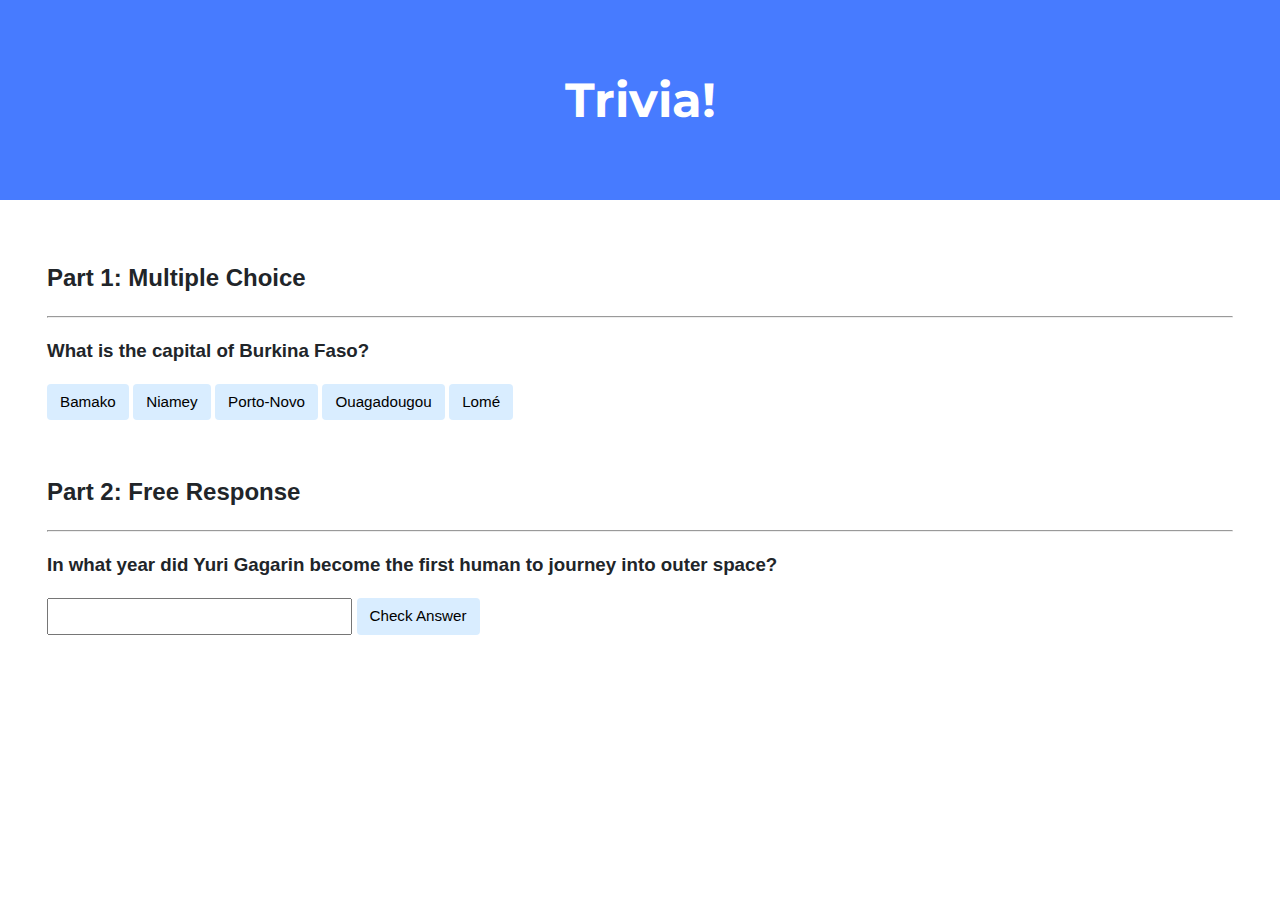
<file: week8/lab8/trivia/index.html>
<!DOCTYPE html>

<html lang="en">
    <head>
        <link href="https://fonts.googleapis.com/css2?family=Montserrat:wght@500&display=swap" rel="stylesheet">
        <link href="styles.css" rel="stylesheet">
        <title>Trivia!</title>

        <script>

            // TODO: Add code to check answers to questions
            document.addEventListener("DOMContentLoaded", () => {

                const part1 = document.querySelector('#part1')
                part1.querySelectorAll('button').forEach((b, i) => {
                    b.addEventListener('click', (event) => {
                        if (i !== 3) {
                            event.target.classList.add('incorrect')
                            event.target.disabled = true
                            part1.querySelector('.result').innerHTML = 'Incorrect!'
                        }
                        else {
                            event.target.classList.add('correct')
                            part1.querySelector('.result').innerHTML = 'Correct!'
                            part1.querySelectorAll('button').forEach((b, i) => {
                                b.disabled = true
                            })
                        }
                    })
                })

                const part2 = document.querySelector('#part2')
                part2.querySelector('.answer').addEventListener('focus', (event) => {
                    event.target.classList.remove('incorrect')
                    part2.querySelector('.result').innerHTML = ''
                })
                part2.querySelector('.submit').addEventListener('click', (event) => {
                    event.preventDefault()
                    const answer = part2.querySelector('.answer')
                    console.log(answer.value)
                    if (answer.value === '1961') {
                        answer.classList.add('correct')
                        part2.querySelector('.result').innerHTML = 'Correct!'
                        answer.disabled = true
                        event.target.disabled = true
                    }
                    else {
                        answer.classList.add('incorrect')
                        part2.querySelector('.result').innerHTML = 'Incorrect!'
                    }
                })
            })


        </script>

    </head>
    <body>

        <div class="jumbotron">
            <h1>Trivia!</h1>
        </div>

        <div class="container">

            <div class="section">
                <h2>Part 1: Multiple Choice </h2>
                <hr>

                <!-- TODO: Add multiple choice question here -->
                <h3>What is the capital of Burkina Faso?</h3>
                <div id="part1">
                    <div class="answer">
                        <button value="Bamako">Bamako</button>
                        <button value="Niamey">Niamey</button>
                        <button value="Porto-Novo">Porto-Novo</button>
                        <button value="Ouagadougou">Ouagadougou</button>
                        <button value="Lomé">Lomé</button>
                    </div>
                    <div class="result"></div>
                </div>

            </div>

            <div class="section">
                <h2>Part 2: Free Response</h2>
                <hr>

                <!-- TODO: Add free response question here -->
                <h3>In what year did Yuri Gagarin become the first human to journey into outer space?</h3>
                <div id="part2">
                    <form>
                        <input type="text" value="" class="answer"/>
                        <input type="submit" value="Check Answer" class="submit"/>
                    </form>
                    <div class="result"></div>
                </div>

            </div>

        </div>
    </body>
</html>
</file>
<file: week8/lab8/trivia/styles.css>
body {
    background-color: #fff;
    color: #212529;
    font-size: 1rem;
    font-weight: 400;
    line-height: 1.5;
    margin: 0;
    text-align: left;
    font-family: sans-serif;
}

.container {
    margin-left: auto;
    margin-right: auto;
    padding-left: 15px;
    padding-right: 15px;
}

.jumbotron {
    background-color: #477bff;
    color: #fff;
    margin-bottom: 2rem;
    padding: 2rem 1rem;
    text-align: center;
}

.section {
    padding: 0.5rem 2rem 1rem 2rem;
}

.section:hover {
    background-color: #f5f5f5;
    transition: color 2s ease-in-out, background-color 0.15s ease-in-out;
}

h1 {
    font-family: 'Montserrat', sans-serif;
    font-size: 48px;
}

button, input[type="submit"] {
    background-color: #d9edff;
    border: 1px solid transparent;
    border-radius: 0.25rem;
    font-size: 0.95rem;
    font-weight: 400;
    line-height: 1.5;
    padding: 0.375rem 0.75rem;
    text-align: center;
    transition: color 0.15s ease-in-out, background-color 0.15s ease-in-out, border-color 0.15s ease-in-out, box-shadow 0.15s ease-in-out;
    vertical-align: middle;
}


input[type="text"] {
    line-height: 1.8;
    width: 25%;
    margin-right: 5px;
}

input[type="text"]:hover {
    background-color: #f5f5f5;
    transition: color 2s ease-in-out, background-color 0.15s ease-in-out;
}

form {
    display: flex;
}

.result {
    margin-top: 10px;
}

.correct,
input[type="text"].correct:hover {
    background-color: lime;
    color: black;
}

.incorrect {
    background-color: rgba(255, 0, 0, 0.8);
    color: rgba(0, 0, 0, 0.5);
}
</file>
